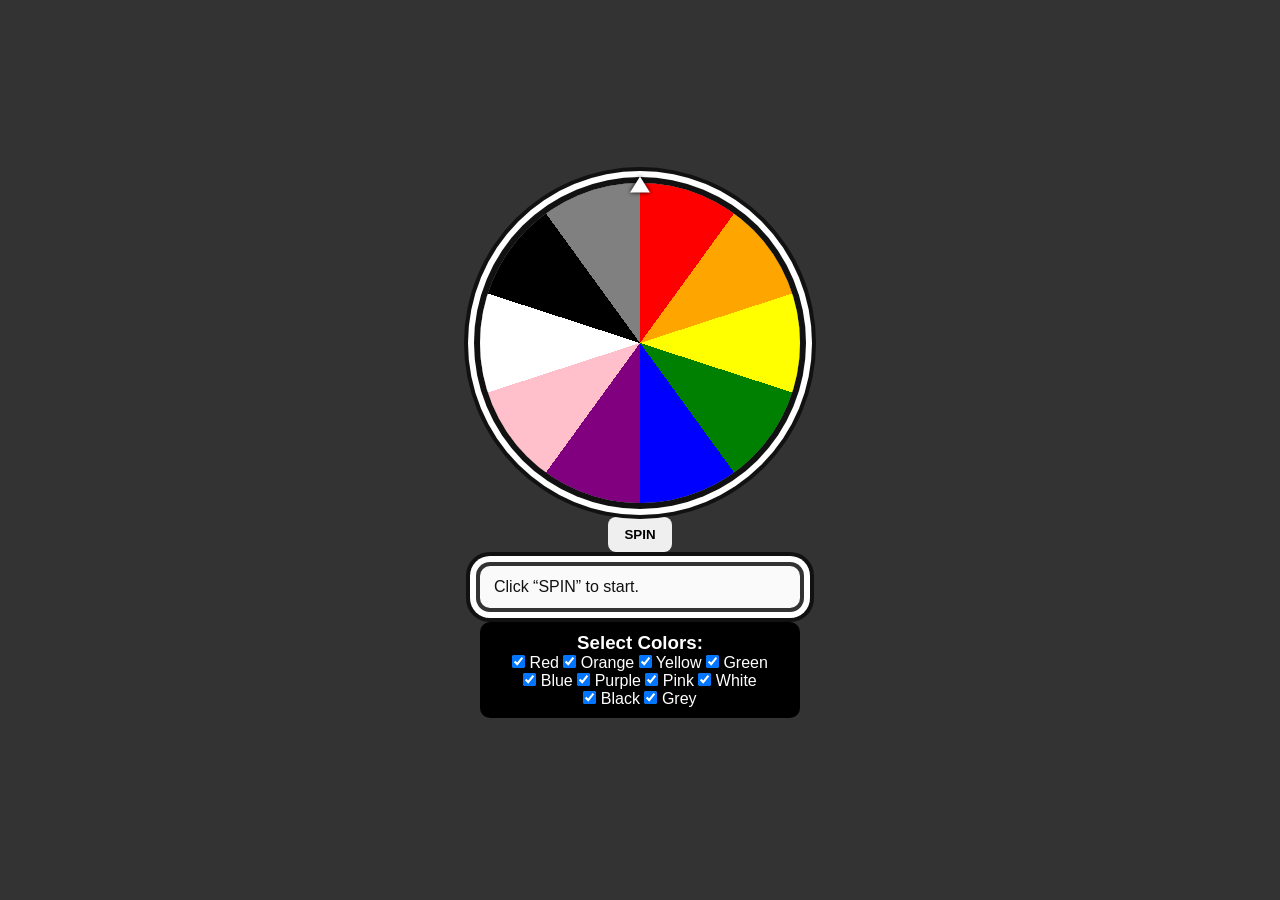
<file: HCIFinal_CSE_300/colorwheel/index.html>
<!DOCTYPE html>
<html lang="en">

<head>
  <meta charset="UTF-8">
  <meta name="viewport" content="width=device-width, initial-scale=1.0">
  <title>Color Psychology Spin Wheel</title>
  <link rel="stylesheet" href="./css/style.css">
</head>

<body>
  <div class="container">
    <div class="pointer"></div>
    <div id="wheel" class="wheel"></div>
  </div>
  <button id="spinBtn">SPIN</button>
  <div id="result">Click “SPIN” to start.</div>
  <div class="checkboxes">
  <h3>Select Colors:</h3>
  <div id="coloroptions">
    <label><input type="checkbox" value="Red" checked> Red</label>
    <label><input type="checkbox" value="Orange" checked> Orange</label>
    <label><input type="checkbox" value="Yellow" checked> Yellow</label>
    <label><input type="checkbox" value="Green" checked> Green</label>
    <br>
    <label><input type="checkbox" value="Blue" checked> Blue</label>
    <label><input type="checkbox" value="Purple" checked> Purple</label>
    <label><input type="checkbox" value="Pink" checked> Pink</label>
    <label><input type="checkbox" value="White" checked> White</label>
    <br>
    <label><input type="checkbox" value="Black" checked> Black</label>
    <label><input type="checkbox" value="Grey" checked> Grey</label>
  </div>
</div>
  <script src="./js/script.js"></script>
</body>

</html>
</file>
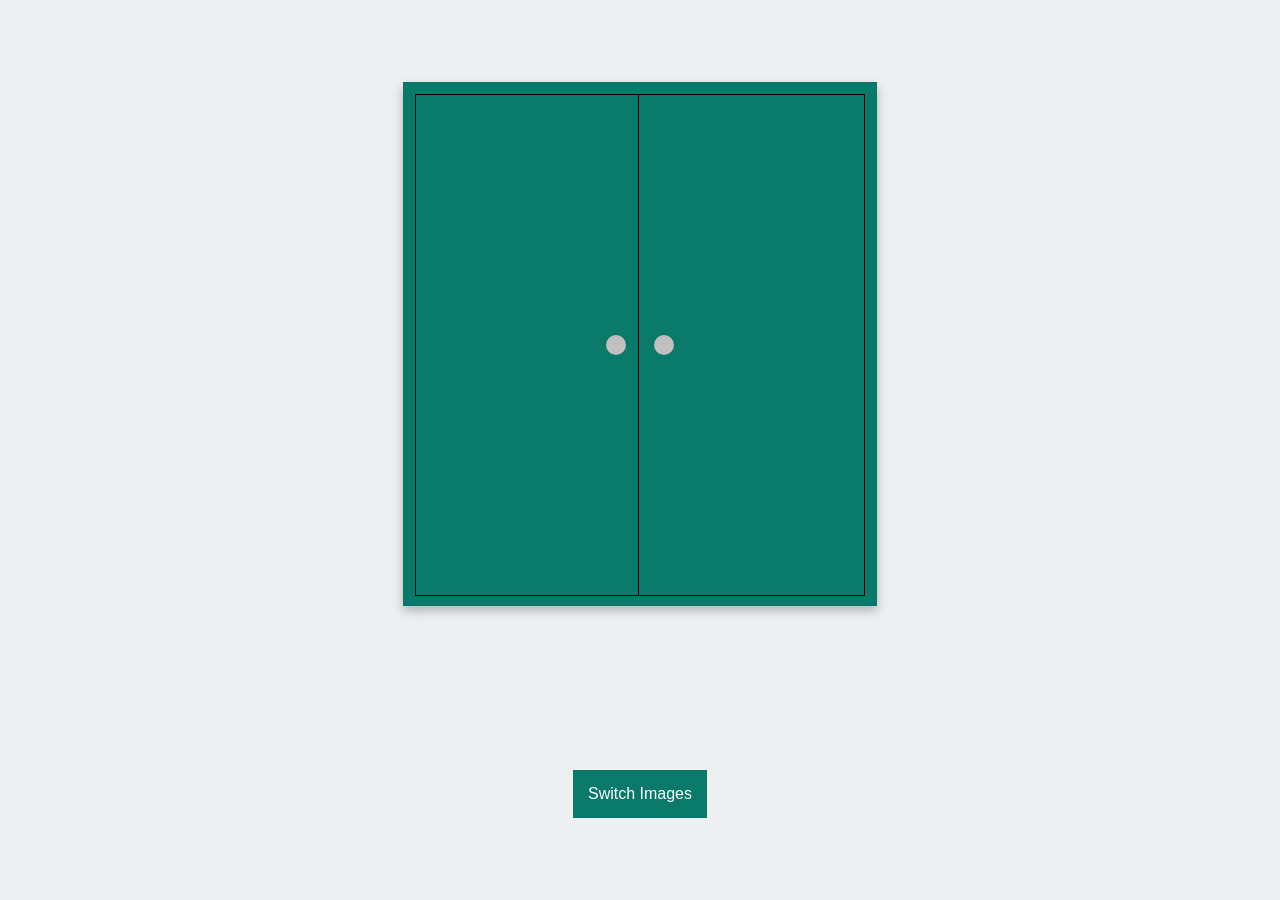
<file: HCIFinal_CSE_300/door/index.html>
<!DOCTYPE html>
<html>

<head>
	<meta charset="utf-8">
	<meta name="viewport" content="width=device-width, initial-scale=1.0">
	<link rel="stylesheet" href="./css/style.css">
	<base target="_blank">
	<title>Door</title>
</head>

<body>
	<div class="wrapper">
		<a href="https://www.midway.edu/">
			<img src="./images/Starcat.gif" alt="HTML tutorial" id="doorimage">
		</a>

		<span class="door door1">
			<span class="handle"></span>
		</span>

		<span class="door door2">
			<span class="handle"></span>
		</span>
	</div>
	<button class="button" id="imgbutton">
		Switch Images
	</button>
	<script src="./js/script.js"></script>
</body>

</html>
</file>
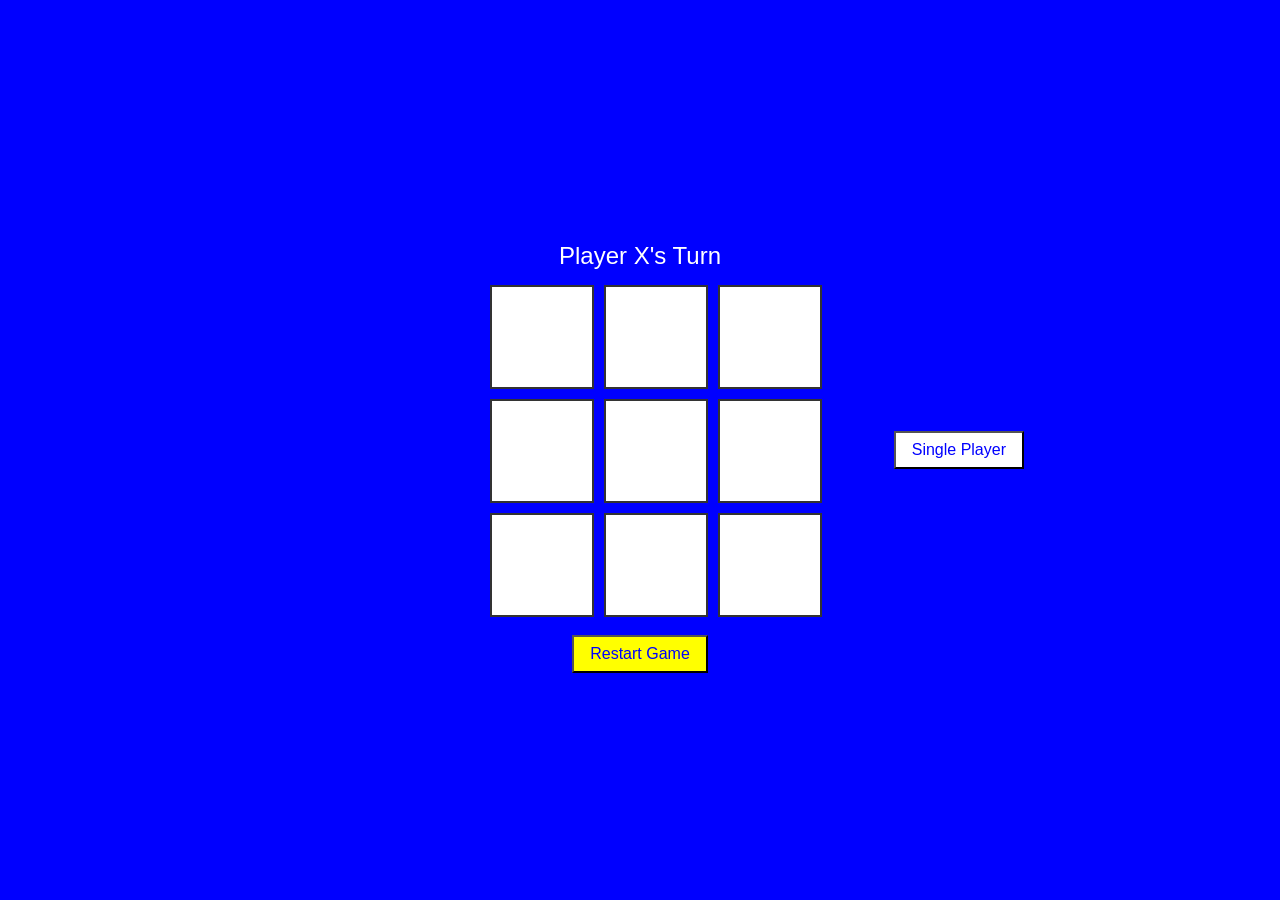
<file: HCIFinal_CSE_300/tictactoe/index.html>
<!DOCTYPE html>
<html>

<head>
    <meta charset="UTF-8">
    <meta name="viewport" content="width=device-width, initial-scale=1.0">
    <title>Tic-Tac-Toe</title>
    <link rel="stylesheet" href="./css/style.css">
</head>

<body>
    <div class="container">
        <div id="status">Player X's Turn</div>
        <div class="board" id="board"></div>
        <br>
        <button id="restart" onclick="resetGame()">Restart Game</button>
    </div>
    <div class="right-side">
        <button class="singleplayer" id="singleplayer">Single Player</button>
    </div>
    <script src="./js/script.js"></script>
</body>

</html>
</file>
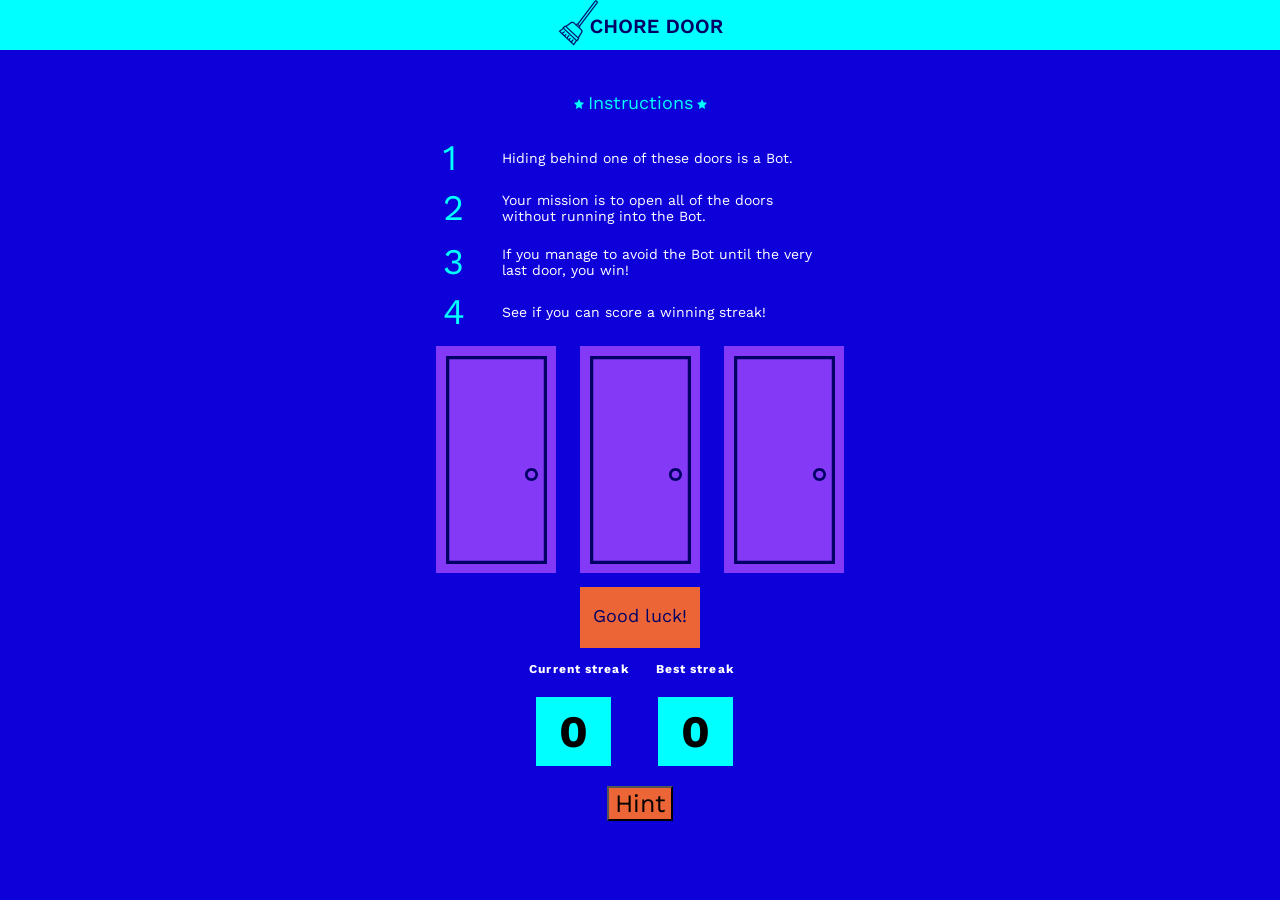
<file: HCIFinal_CSE_300/BotDoor/BotDoor/index.html>
<!DOCTYPE html>
<html>

<head>
  <title>Bot door game</title>
  <link href="./style/style.css" rel='stylesheet' type='text/css'>
  <link href="https://fonts.googleapis.com/css?family=Work+Sans" rel="stylesheet" type='text/css'>
</head>

<body>
  <div class="header">
    <img src="./images/logo.svg">
  </div>

  <div class="first-row">
    <img src="./images/star.svg">
    <div class="instructions-title">Instructions</div>
    <img src="./images/star.svg">
  </div>

  <table class="second-row">
    <tr>
      <td class="instructions-number">1</td>
      <td class="instructions-text">Hiding behind one of these doors is a Bot.</td>
    </tr>
    <tr>
      <td class="instructions-number">2</td>
      <td class="instructions-text">Your mission is to open all of the doors without running into the Bot.</td>
    </tr>
    <tr>
      <td class="instructions-number">3</td>
      <td class="instructions-text">If you manage to avoid the Bot until the very last door, you win!</td>
    </tr>
    <tr>
      <td class="instructions-number">4</td>
      <td class="instructions-text">See if you can score a winning streak!</td>
    </tr>
  </table>
  <div class="door-row">
    <img class="door-frame" src="./images/closed_door.svg" id="door1">
    <img class="door-frame" src="./images/closed_door.svg" id="door2">
    <img class="door-frame" src="./images/closed_door.svg" id="door3">
  </div>

  <div class="start-row" id="start">Good luck!</div>
  <table class="score-row">
    <tr>
      <th class="score-text">Current streak</th>
      <th class="score-text">Best streak</th>
    </tr>
    <tr>
      <th class="score-box" id="score-number">0</th>
      <th class="score-box" id="high-score-number">0</th>
    </tr>
  </table>

  <footer class="footer">
    <div>
      <button class="hint-button" id="hint">Hint</button>
    </div>
  </footer>
  <script type="text/javascript" src="script.js"> </script>


</body>

</html>
</file>
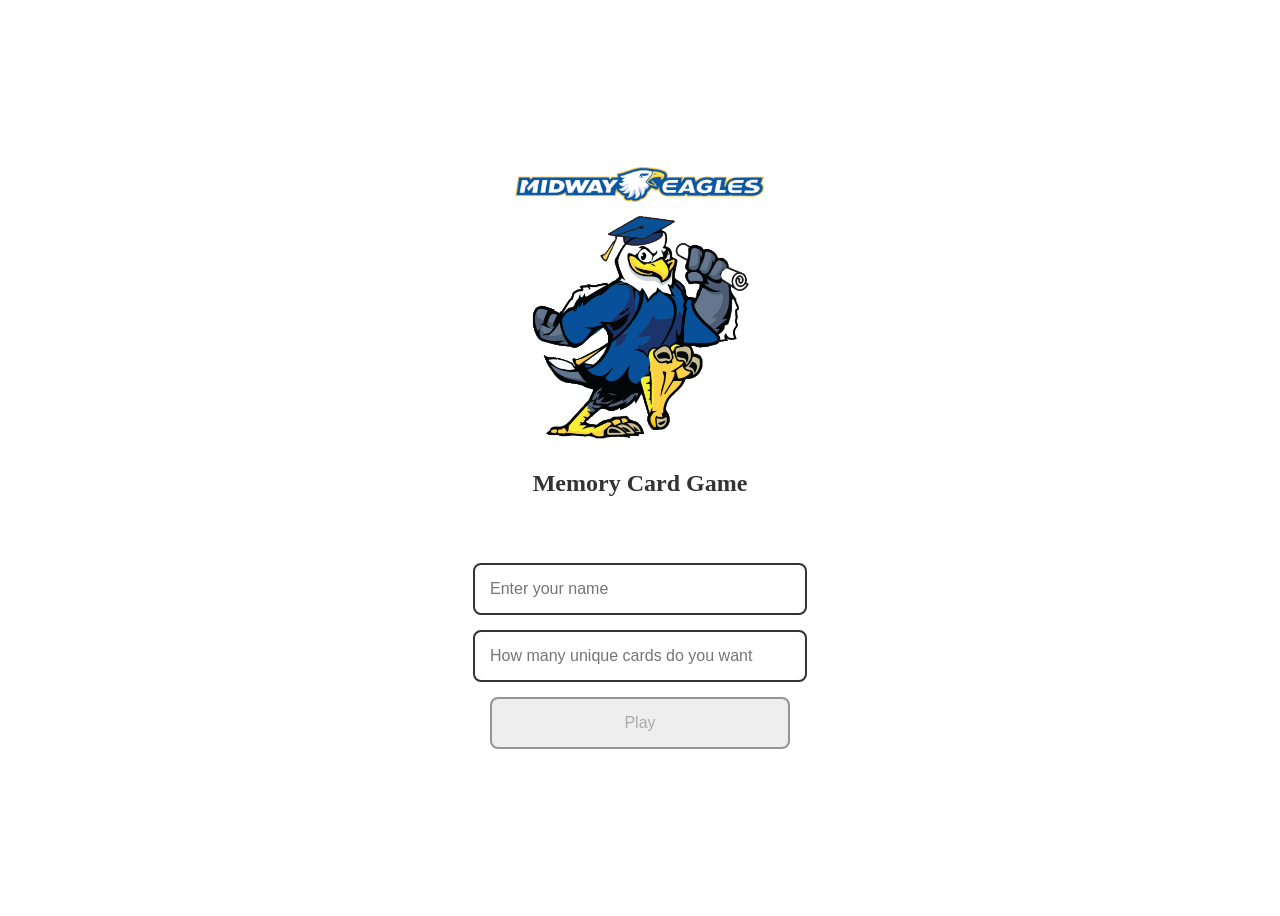
<file: HCIFinal_CSE_300/memorygame/loginindex.html>
<!DOCTYPE html>
<html lang="en">

<head>
  <meta charset="UTF-8">
  <meta name="viewport" content="width=device-width, initial-scale=1.0">
  <link rel="stylesheet" href="./css/loginstyle.css">
  <link rel="shortcut icon" href="./images/back1.gif">
  <title>Memory Game Login</title>
</head>

<body>
  <form class="login-form">
    <div class="login__header">
      <img src="./images/mueagle_.png">
      <img src="./images/back1.gif">
      <h1>Memory Card Game</h1>
    </div>
    <input type="text" placeholder="Enter your name" class="login__input" id="testing">
    <input type="number" placeholder="How many unique cards do you want" class="login__input" id="cardnum">
    <button type="submit" disabled class="login__button">Play</button>
  </form>
  <script src="./js/loginscript.js"></script>
</body>

</html>
</file>
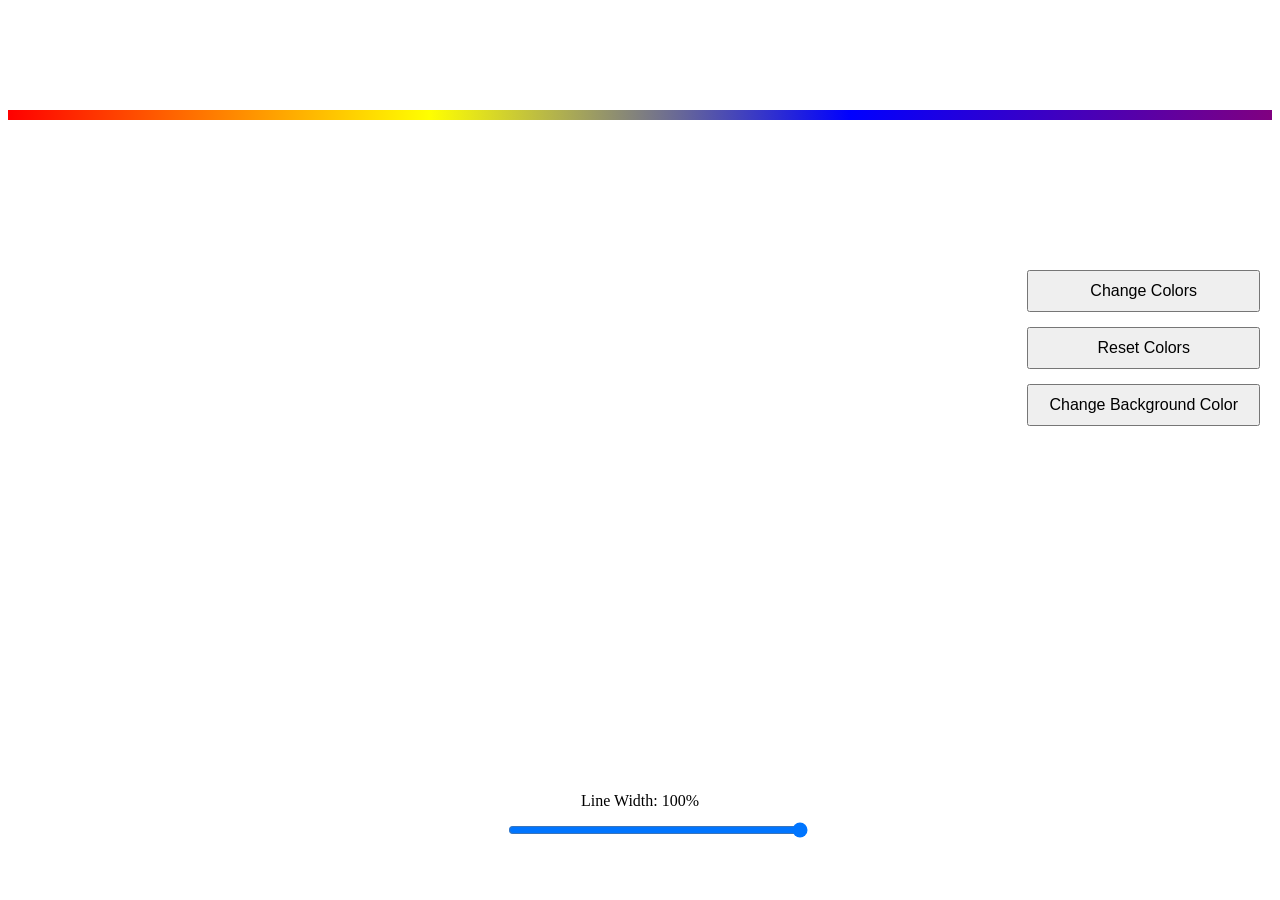
<file: HCIFinal_CSE_300/RBL/RBL.html>
<!DOCTYPE html>
<html>
    <head>
        <title>
            My Rainbow
        </title>
        <style>
            .line-container{
                display: flex;
                align-items: center;
                margin-top: 100px;
            }
            .rainbow-line{
                width: 100%;
                height: 10px;
                position: relative;
                overflow: hidden;
                background: linear-gradient(
                    to right, red, yellow,
                    blue, purple, green,
                    teal, pink
                );
                background-size: 200% 100%;
                animation: rainbowSlide 6s linear infinite;
            }
            @keyframes rainbowSlide{
                    0%{background-position: 0% 0;}
                    100% {background-position: 200% 0;}
            }

            button{
                    padding: 10px 20px;
                    font-size: 16px;
                    cursor: pointer;
            }

            .button-container {
                position: fixed;
                top: 30%;
                right: 20px;
                display: flex;
                flex-direction: column;
                gap: 15px;
            }
            .controls{
                margin-top: 30px;
            }
            input[type="range"]{
                width: 300px;
                position: fixed;
                bottom: 60px;
                left: 39.5%;

            }
        </style>
    </head>
    <body>
        <div class="line-container">

            

            <div class="rainbow-line" id="rainbow-line2">
            </div>
            
            <div class="button-container">
                <button onclick="changeColors()">
                    Change Colors
                </button>

                <button onclick="resetColors()">
                    Reset Colors
                </button>

                <button onclick="changeBackground()">
                    Change Background Color
                </button>
            </div>


            <div class="controls">
                <div style="position: fixed; bottom: 90px; left: 50%; transform: translateX(-50%); text-align: center;">
                    <label for="widthSlider">
                        Line Width: 
                        <span id="widthValue">
                            100%
                        </span>
                    </label>
                </div>
                <input type="range" id="widthSlider" min="0" max="100" value="100">
            </div>

        </div>
        
        <script>
            function changeColors() {
                const rainbow = document.getElementById("rainbow-line2");
                rainbow.style.backgroundImage=
                "linear-gradient(to right, orange, limegreen, skyblue, violet)";
            }
            const slider=document.getElementById("widthSlider");
            const rainbowLine=document.getElementById("rainbow-line2");
            const widthValue=document.getElementById("widthValue");

            slider.addEventListener('input', function () {
                const value = slider.value + "%";
                rainbowLine.style.width = value;
                widthValue.textContent = value;
            });

            function resetColors() {
                const rainbow = document.getElementById("rainbow-line2");
                rainbow.classList.add("rainbow-line");
                rainbow.style.backgroundImage = ""; 
            }

            function changeBackground() {
                const colors = [ "red", "orange", "yellow", "green", "blue","violet", "indigo"];
                document.body.style.backgroundColor = colors[Math.floor(Math.random() * colors.length)];
            }
        </script>
    </body>
</html>
</file>
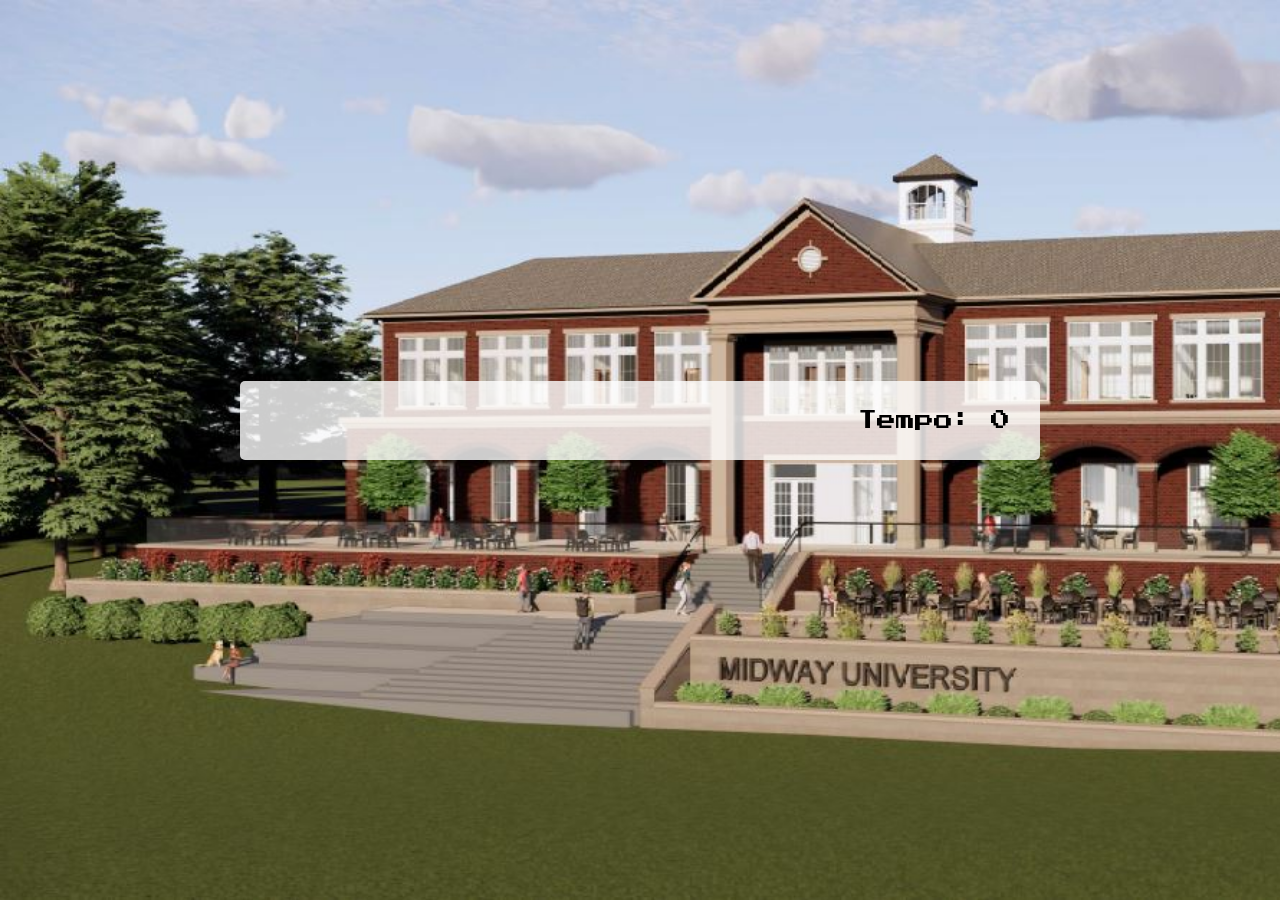
<file: HCIFinal_CSE_300/memorygame/html/gameindex.html>
<!DOCTYPE html>
<html lang="en">

<head>
    <meta charset="UTF-8">
    <meta name="viewport" content="width=device-width, initial-scale=1.0">
    <link rel="stylesheet" href="../css/gamestyle.css">
    <link rel="stylesheet" href="../css/gamereset.css">
    <title>Memory Game</title>
</head>

<body>
    <main>
        <header>
            <span class="player" id="playername"></span>
            <span>Tempo: <span class="timer">0</span></span>
        </header>
        <div class="grid"></div>
    </main>
    <script src="../js/gamescript.js"></script>
</body>

</html>
</file>
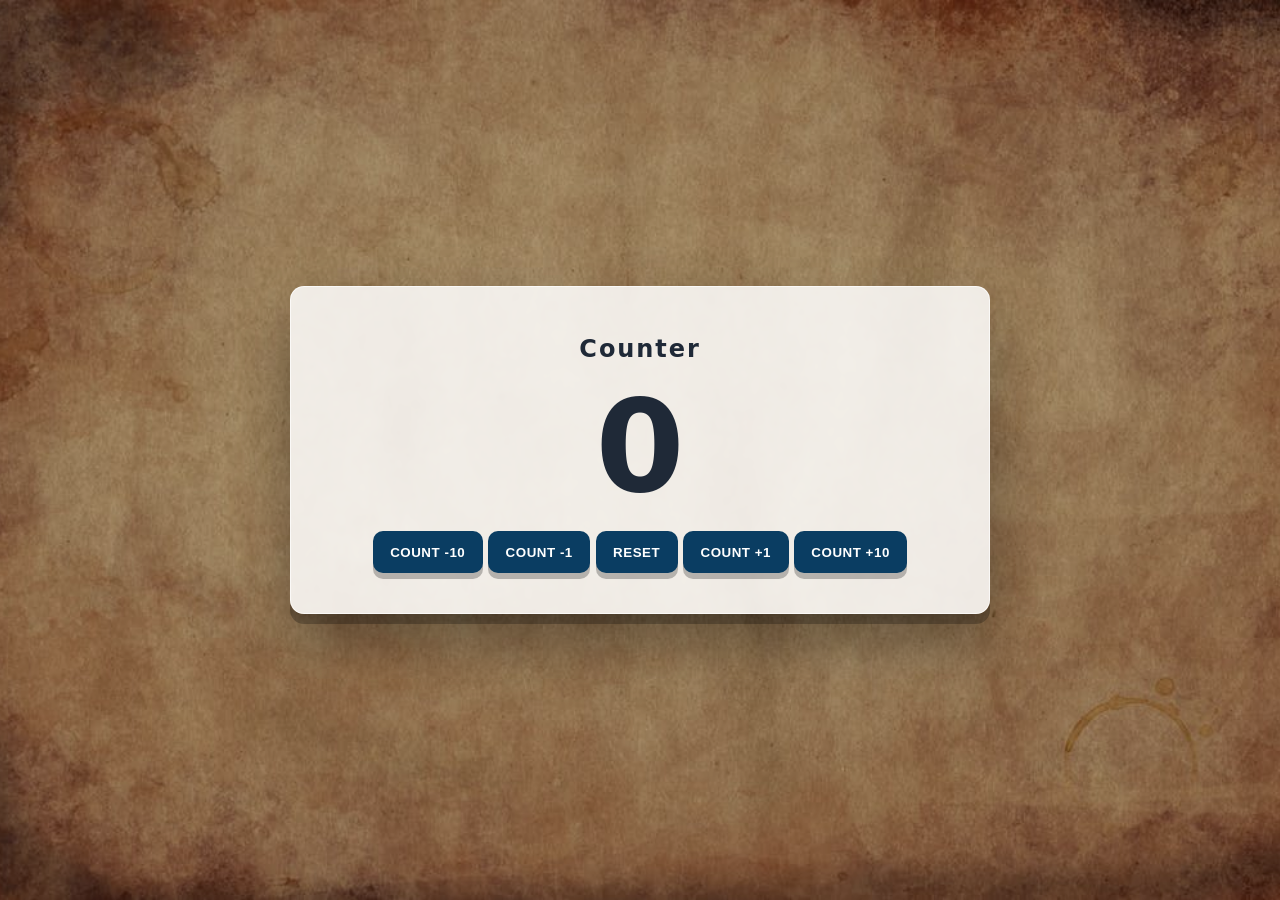
<file: HCIFinal_CSE_300/MyCounterExtention/MyCounterExtention/mycounter.html>
<!DOCTYPE html>
<html>

<head>
    <meta charset="utf-8" />
    <meta name="viewport" , content="width=device-width, initial-scale=1.0">
    <link rel="stylesheet" href="./CSS/styles.css">
    <title>My Counter</title>
</head>

<body>
    <div class="wrap">
        <section class="card">
            <h1>Counter</h1>
            <div id="count" class="value">0</div>
            <div>
                <button id="desc10">
                    COUNT -10
                </button>
                <button id="desc">
                    COUNT -1
                </button>
                <button id="reset">
                    RESET
                </button>
                <button id="incs">
                    COUNT +1
                </button>
                <button id="incs10">
                    COUNT +10
                </button>
            </div>
        </section>
    </div>
    <script src="index.js"></script>
</body>

</html>
</file>
<file: HCIFinal_CSE_300/colorwheel/css/style.css>
* {
    box-sizing: border-box;
    margin: 0;
    padding: 0;
    font-family: Arial, Helvetica, sans-serif
}

body {
    min-height: 100vh;
    display: flex;
    flex-direction: column;
    gap: 14px;
    align-items: center;
    justify-content: center;
    background: #333;
    color: #fff
}

.container {
    position: relative;
    width: 320px;
    height: 320px;
    display: grid;
    place-items: center
}

.pointer {
    position: absolute;
    top: 0;
    left: 50%;
    transform: translate(-50%, -40%);
    width: 0;
    height: 0;
    border-left: 10px solid transparent;
    border-right: 10px solid transparent;
    border-bottom: 16px solid #fff;
    filter: drop-shadow(0 0 2px #000);
    z-index: 2;
}

.wheel {
    width: 100%;
    height: 100%;
    border-radius: 50%;
    transition: transform 4s ease-out;
    will-change: transform;
    background: conic-gradient(red 0deg 36deg,
            orange 36deg 72deg,
            yellow 72deg 108deg,
            green 108deg 144deg,
            blue 144deg 180deg,
            purple 180deg 216deg,
            pink 216deg 252deg,
            white 252deg 288deg
            black 288deg 324deg
            grey 324deg 360deg);
    box-shadow: 0 0 0 6px #111, 0 0 0 12px #fff, 0 0 0 16px #111;
}

button {
    padding: 10px 16px;
    border: none;
    border-radius: 8px;
    font-weight: 700;
    cursor: pointer
}

button:disabled {
    opacity: 0.6;
    cursor: not-allowed;
}

#result {
    width: 320px;
    background: #fafafa;
    color: #111;
    border-radius: 10px;
    padding: 12px 14px;
    box-shadow: 0 0 0 4px #333, 0 0 0 10px #fff, 0 0 0 14px #111
}

.checkboxes {
  text-align: center;
  background: black;
  padding: 10px;
  border-radius: 10px;
  width: 320px;
 
}

#colorOptions label {
  display: inline-block;
  margin: 4px 6px;
  cursor: pointer;
}
</file>
<file: HCIFinal_CSE_300/door/css/style.css>
html,
body {
	display: grid;
	height: 100%;
	place-items: center;
	background-color: #ecf0f1;
}

.wrapper {
	width: 450px;
	height: 500px;
	background-color: #fff;
	position: relative;
	box-shadow: 0 5px 10px rgba(0, 0, 0, 0.25);
	border: 12px solid #097969;
	transform-style: preserve-3d;
	transform: perspective(2500px);
}

.wrapper img {
	width: 100%;
	height: 100%;
	background-size: cover;
}

.door {
	position: absolute;
	background-color: #097969;
	width: 50%;
	height: 100%;
	border: 1px solid #000;
	transition: all 1s;
}

.door1 {
	left: 0;
	top: 0;
	transform-origin: left;
}

.wrapper:hover .door1 {
	transform: rotateY(-150deg);
}

.door2 {
	right: 0;
	top: 0;
	transform-origin: right;
}

.wrapper:hover .door2 {
	transform: rotateY(150deg);
}

.handle {
	position: absolute;
	width: 20px;
	height: 20px;
	background-color: silver;
	border-radius: 50%;
	top: 50%;
	transform: translateY(-50%);
}

.door1 .handle {
	right: 15px;
}

.door2 .handle {
	left: 15px;
}

.button {
	background-color: #097969;
	border: none;
	color: white;
	padding: 15px;
	text-align: center;
	text-decoration: none;
	display: inline-block;
	font-size: 16px;
	cursor: pointer;
}
</file>
<file: HCIFinal_CSE_300/tictactoe/css/style.css>
.container {
    display: flex;
    flex-direction: column;
    align-items: center;
}

body {
    font-family: Arial, sans-serif;
    text-align: center;
    display: flex;
    justify-content: center;
    align-items: center;
    height: 100vh;
    margin: 0;
    background-color: blue;
}

#status {
    margin: 15px;
    font-size: 1.5em;
    color: white;
}

#status:hover {
    color: yellow;
}

#restart {
    padding: 8px 16px;
    background-color: yellow;
    font-size: 16px;
    border-color: none;
    color: blue;
    cursor: pointer;
}

#restart:hover {
    scale: 1.1;
    color: white;
    background-color: blue;
    border-color: white;
}

.board {
    display: grid;
    grid-template-columns: repeat(3, 1fr);
    grid-gap: 10px;
    width: min(90vw, 300px);

}

.cell {
    width: 100px;
    height: 100px;
    background: white;
    border: 2px solid #333;
    font-size: 2em;
    display: flex;
    align-items: center;
    justify-content: center;
    cursor: pointer;
    user-select: none;
}

.cell:active {
    background-color: #ddd;
}

@media (max-width: 600px) {
    .cell {
        width: 80px;
        height: 80;
        font-size: 1.5em;
    }
}

.right-side{
    position: absolute;
    right:20%;
    justify-content: right;
    align-items: center;
    
}

.singleplayer {
    padding: 8px 16px;
    background-color: white;
    font-size: 16px;
    color: blue;
    cursor: pointer;
}

.singleplayer:hover {
    scale: 1.1;
}
</file>
<file: HCIFinal_CSE_300/BotDoor/BotDoor/style/style.css>
body {
  background-color: #0d00d9;
  margin: 0px;
}

.header {
  background-color: #00ffff;
  text-align: center;
}

.first-row {
  margin-top: 42px;
  text-align: center;
  margin-bottom: 21px;
}

.instructions-title {
  display: inline;
  font-family: 'Work Sans';
  font-size: 18px;
  color: #00ffff;
}

.second-row {
  margin: 0 auto;
  width: 400px;
}

.instructions-number {
  padding-right: 25px;
  font-family: 'Work Sans';
  font-size: 36px;
  color: #00ffff;
}

.instructions-text {
  padding: 10px;
  font-family: 'Work Sans';
  font-size: 14px;
  color: #ffffff;
}

.door-row {
  text-align: center;
}

.door-frame {
  cursor: pointer;
  padding: 10px;
}

  .door-frame:hover {
      filter: drop-shadow(0 0 10px rgba(0, 255, 255, 0.8)) 
              drop-shadow(0 0 20px rgba(0, 255, 255, 0.6));
      transform: scale(1.1);
    }

.start-row {
  margin: auto;
  width: 120px;
  height: 43px;
  background-color: #eb6536;
  padding-top: 18px;
  font-family: 'Work Sans';
  font-size: 18px;
  text-align: center;
  color: #010165;
  margin-bottom: 9px;
  cursor: pointer;
}

.score-row {
  text-align: center;
  width: 100%;
}

.score-text {
  margin-right: 17px;
  padding: 5px;
  display: inline;
  font-family: 'Work Sans';
  font-size: 12px;
  letter-spacing: 1.1px;
  color: #ffffff;
}

.score-box {
  margin-top: 9px;
  display: inline-block;
  padding: 8px;
  margin: 18px;
  margin-right: 29px;
  width: 59px;
  background-color: #00ffff;
  font-family: 'Work Sans';
  font-size: 45px;
}

.footer{
   display: flex; /* Enables Flexbox */
      justify-content: center; /* Centers horizontally */
      align-items: center;
}

.hint-button {
  align-items: center;
  background-color: #eb6536;
  font-family: 'Work Sans';
  font-size: 25px;
}
</file>
<file: HCIFinal_CSE_300/memorygame/css/loginstyle.css>
.login-form {
    align-items: center;
    display: flex;
    flex-direction: column;
    height: 100vh;
    justify-content: center;
}

.login__header {
    align-items: center;
    margin-bottom: 50px;
    justify-items: center;
    display: flex;
    flex-direction: column;
}

.login__header img {
    width: 250px;
}

.login__header h1 {
    color: #333;
    font-size: 1.5em;
}

.login__input {
    border: 2px solid #333;
    border-radius: 8px;
    color: #333;
    font-size: 1em;
    margin-bottom: 15px;
    max-width: 300px;
    outline: none;
    padding: 15px;
    width: 100%;
}

.login__button {
    background-color: #00b5cc;
    border: 3px solid #b2df28;
    border-radius: 8px;
    color: #fff;
    cursor: pointer;
    font-size: 1em;
    max-width: 300px;
    padding: 15px;
    width: 100%;
}

.login__button:disabled {
  background-color: #eee;
  border: 2px solid #969595;
  color: #aaa;
  cursor: auto;
}
</file>
<file: HCIFinal_CSE_300/memorygame/css/gamestyle.css>
.fireworks-canvas {
  position: fixed;
  top: 0;
  left: 0;
  width: 100vw;
  height: 100vh;
  pointer-events: none;
  z-index: 1000; 
}

main {
  display: flex;
  flex-direction: column;
  width: 100%;
  background-image: url('../images/bg1.jpg');
  background-size: cover;
  min-height: 100vh;
  align-items: center;
  justify-content: center;
  padding: 20px 20px 50px;
}

header {
  display: flex;
  align-items: center;
  justify-content: space-between;
  background-color: rgba(255, 255, 255, 0.8);
  font-size: 1.2em;
  width: 100%;
  max-width: 800px;
  padding: 30px;
  margin: 0 0 30px;
  border-radius: 5px;
}

.grid {
  display: grid;
  grid-template-columns: repeat(7, 1fr);
  gap: 15px;
  width: 100%;
  max-width: 1200px;
  margin: 0 auto;
}

.card {
  aspect-ratio: 3/4;
  width: 100%;
  border-radius: 5px;
  position: relative;
  transition: all 400ms ease;
  transform-style: preserve-3d;
  background-color: #ccc;
}

.face {
  width: 100%;
  height: 100%;
  position: absolute;
  background-size: cover;
  background-position: center;
  border: 5px solid #00b5cc;
  border-radius: 5px;
  transition: all 400ms ease;
}

.front {
  transform: rotateY(180deg);
}

.back {
  background-image: url('../images/back2.png');
  backface-visibility: hidden;
}

.reveal-card {
  transform: rotateY(180deg);
}

.disabled-card {
  filter: saturate(0);
  opacity: 0.5;
}

@media screen and (max-width:920px) {
  .grid {
    grid-template-columns: repeat(5, 1fr);

  }
}
</file>
<file: HCIFinal_CSE_300/MyCounterExtention/MyCounterExtention/CSS/styles.css>
:root {
    --ink: #1f2937;
    --paper: rgba(255, 255, 255, .85);
    --accent: #0a3d62;
  }

  * {
    box-sizing: border-box;
  }

  html,
  body {
    height: 100%;
    margin: 0;
  }

  body {
    font-family: system-ui, -apple-system, Segoe UI, Roboto, Helvetica, Arial, sans-serif;
    color: var(--ink);
    background: url("../Images/mainBcg.jpeg") center/cover no-repeat fixed;
  }

  /* soft overlay so text pops on busy images */
  body::before {
    content: "";
    position: fixed;
    inset: 0;
    background: rgba(0, 0, 0, .15);
    pointer-events: none;
  }

  .wrap {
    min-height: 100%;
    display: grid;
    place-items: center;
    padding: 2rem;
  }

  .card {
    width: min(700px, 92vw);
    background: var(--paper);
    backdrop-filter: saturate(1.1) blur(2px);
    border: 1px solid rgba(255, 255, 255, .7);
    border-radius: 14px;
    padding: 3rem 2rem 2.5rem;
    box-shadow: 0 10px 0 rgba(0, 0, 0, .25), 0 30px 60px rgba(0, 0, 0, .35);
    text-align: center;
  }

  h1 {
    margin: 0 0 1.25rem;
    letter-spacing: .08em;
  }

  .value {
  font-size: 8rem;
  font-weight: 800;
  line-height: 1;
  margin: 0 0 1.25rem;
  transition: color 1.3s ease;
  }

  .row {
    display: flex;
    gap: 1rem;
    justify-content: center;
    flex-wrap: wrap;
  }

  button {
    appearance: none;
    border: 0;
    cursor: pointer;
    padding: .85rem 1.1rem;
    border-radius: 10px;
    background: var(--accent);
    color: #fff;
    font-weight: 700;
    letter-spacing: .04em;
    box-shadow: 0 6px 0 rgba(0, 0, 0, .25);
    transition: transform .05s ease, box-shadow .05s ease, filter .15s ease;
  }

  button:active {
    transform: translateY(2px);
    box-shadow: 0 4px 0 rgba(0, 0, 0, .25);
  }

  button[disabled] {
    filter: grayscale(1) brightness(.8);
    cursor: not-allowed;
  }

  .hint {
    margin-top: 1rem;
    font-size: .9rem;
    opacity: .8;
  }
</file>
<file: HCIFinal_CSE_300/memorygame/css/gamereset.css>
@import url('https://fonts.googleapis.com/css2?family=Press+Start+2P&display=swap');

* {
  margin: 0;
  padding: 0;
  box-sizing: border-box;
  list-style: none;
  border: none;
  font-family: 'Press Start 2P', cursive;
}
</file>
